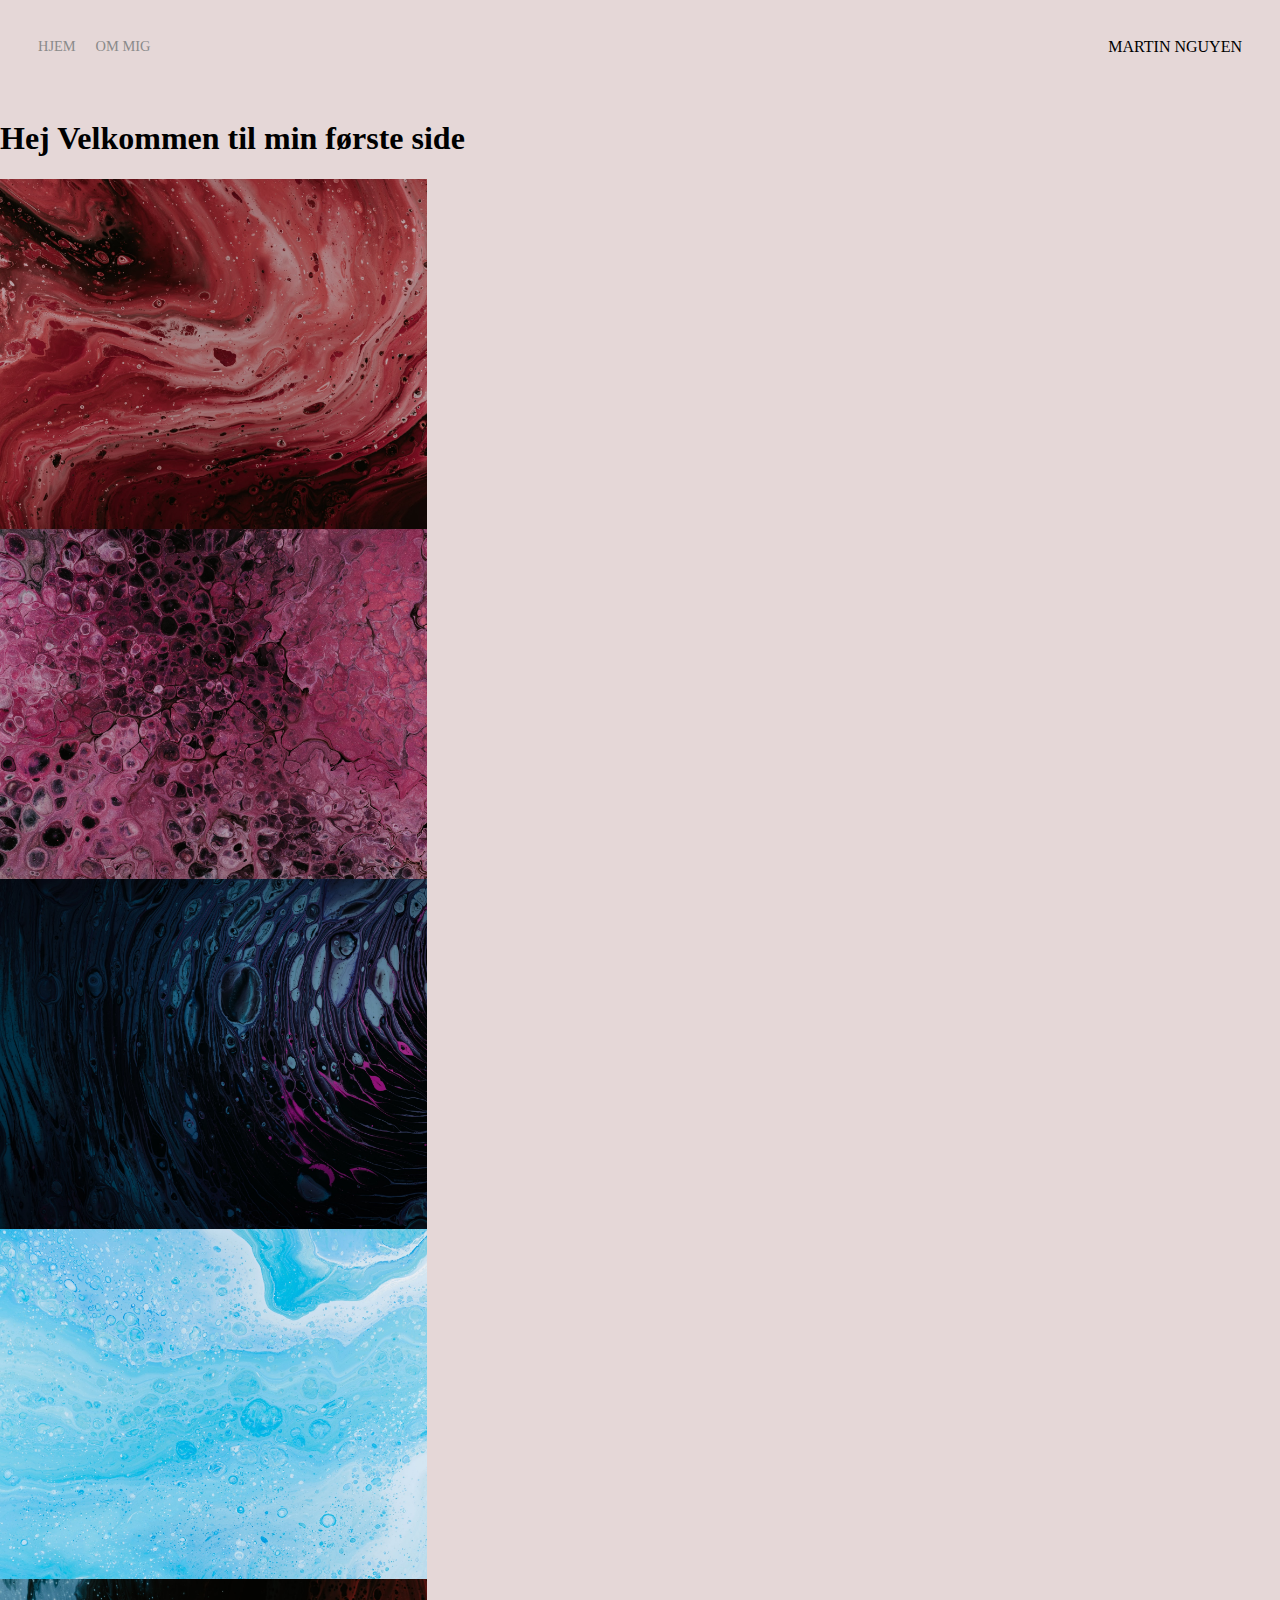
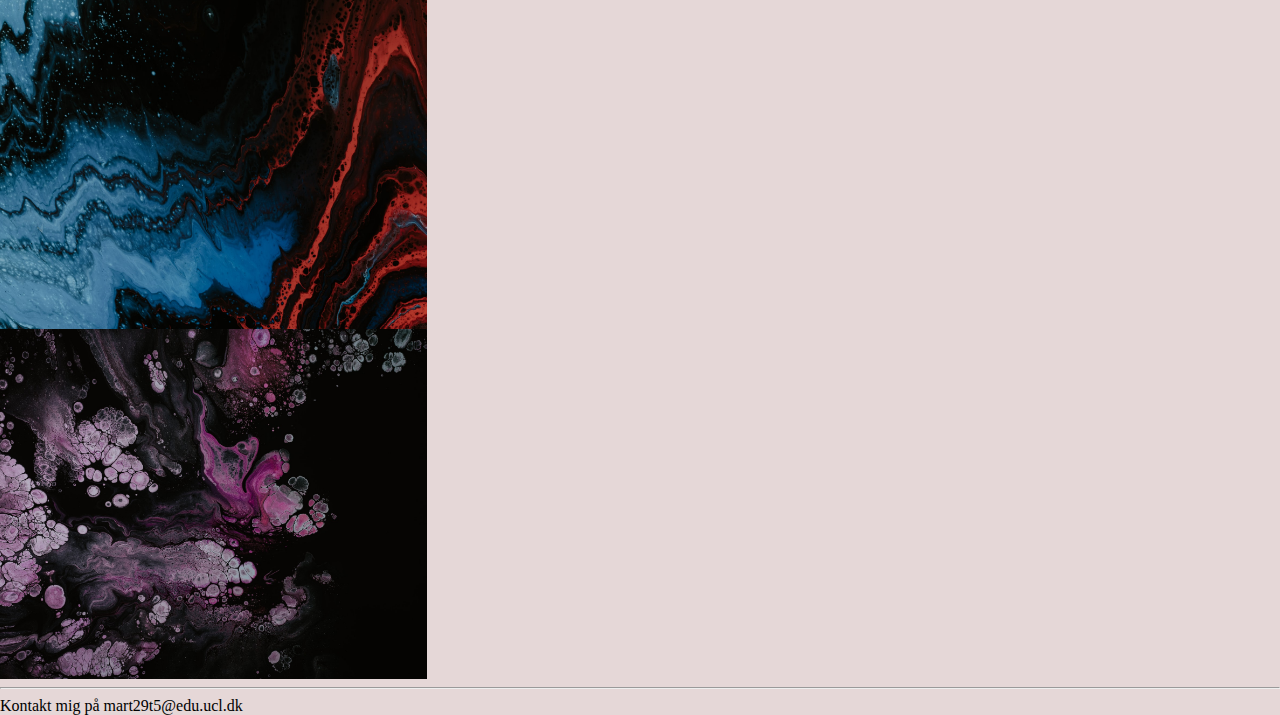
<file: index.html>
<!doctype html>
<html>
<head>
	<meta charset="utf-8">
	<title>TuLanng</title>
	<link rel="stylesheet" href="cssafl.css">
</head>
<body bgcolor="#e5d7d7"
<body>
	<div class="header">
		<div class="nav-wrapper">
			<div class="venstre-side">
				<div class="nav-link-wrapper">
					<a href="index.html">hjem</a>
				</div>
				
				<div class="nav-link-wrapper">
					<a href="Ommig.html">om mig</a>
				</div>

			
			</div>
			
			<div class="Højre-side">
				<div class="brand">
					<div>MARTIN NGUYEN</div>
				</div>
			</div>
		</div>
		
<h1>Hej Velkommen til min første side</h1>
		
		<div class="indhold-wrapper">
		  	<div class="items-wrapper">
			
				<div class="item-wrapper">
					<center><div class="indhold-billeder-baggrund" style="background-image:url(Billeder/billed1.jpg)"></div></center>
				
					
				</div>	 
			</div>
			
				
			
		</div>
		
		<div class="indhold-wrapper">
		  	<div class="items-wrapper">
			
				<div class="item-wrapper">
					<div class="indhold-billeder-baggrund" style="background-image:url(Billeder/billed2.jpg)"></div>
				
					
				</div>	 
			</div>
			
				
			
		</div>
		
		<div class="indhold-wrapper">
		  	<div class="items-wrapper">
			
				<div class="item-wrapper">
					<div class="indhold-billeder-baggrund" style="background-image:url(Billeder/billed3.jpg)"></div>
				
					
				</div>	 
			</div>
			
				
			
		</div>
		
		<div class="indhold-wrapper">
		  	<div class="items-wrapper">
			
				<div class="item-wrapper">
					<div class="indhold-billeder-baggrund" style="background-image:url(Billeder/billed4.jpg)"></div>
				
					
				</div>	 
			</div>
			
				
			
		</div>
		
		<div class="indhold-wrapper">
		  	<div class="items-wrapper">
			
				<div class="item-wrapper">
					<div class="indhold-billeder-baggrund" style="background-image:url(Billeder/billed5.jpg)"></div>
				
					
				</div>	 
			</div>
			
				
			
		</div>
		
		<div class="indhold-wrapper">
		  	<div class="items-wrapper">
			
				<div class="item-wrapper">
					<div class="indhold-billeder-baggrund" style="background-image:url(Billeder/billed6.jpg)"></div>
				
					
				</div>	 
			</div>
			
				
			
		</div>
		
		
	</div>
		 
	<hr>
<footer>Kontakt mig på mart29t5@edu.ucl.dk</footer>
</body>
</html>
</file>
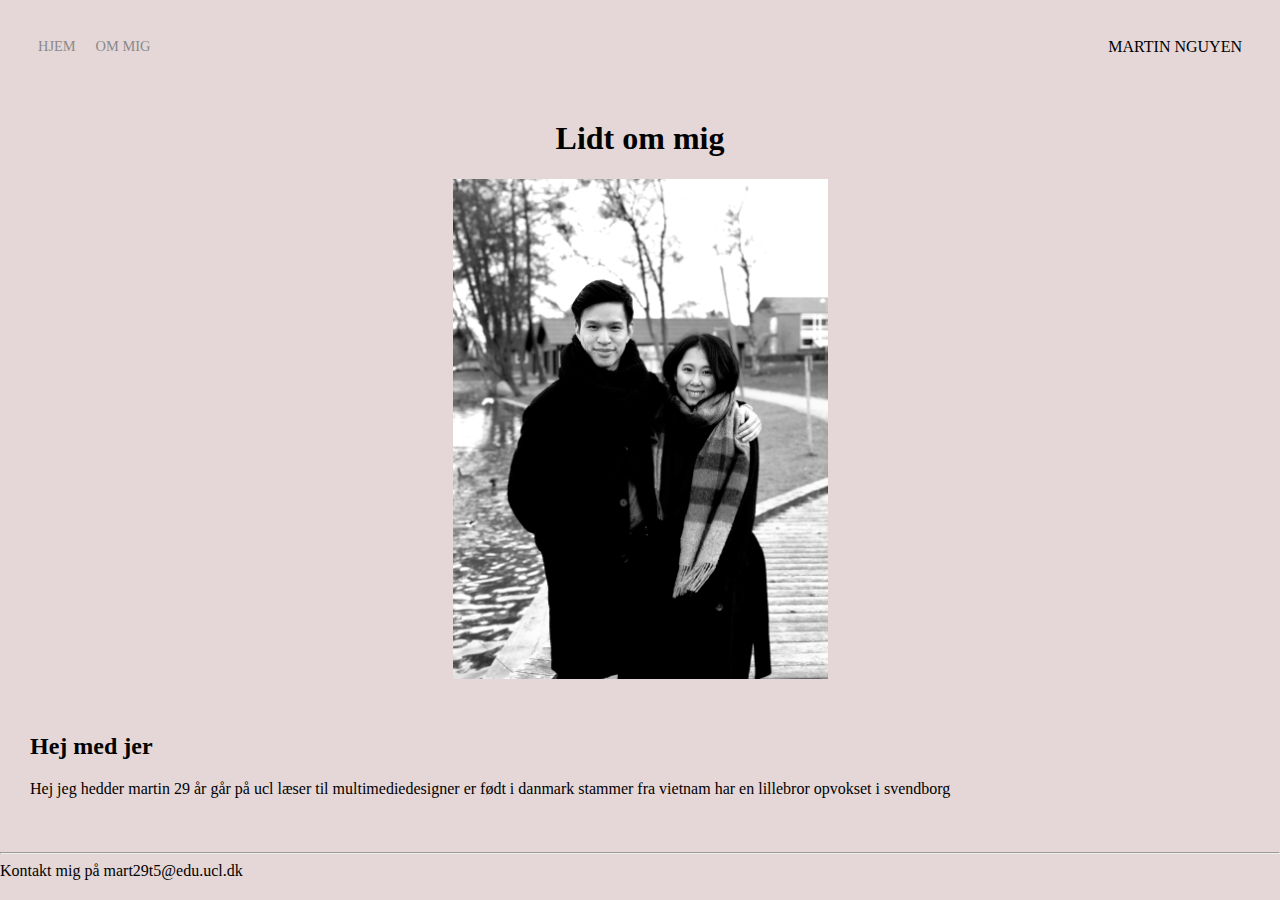
<file: ommig.html>
<!doctype html>
<html>
<head>
	<meta charset="utf-8">
	<title>OmMig</title>
	<link rel="stylesheet" href="cssafl.css">
</head>
<body bgcolor="#e5d7d7"
<body>
	<div class="header">
		<div class="nav-wrapper">
			<div class="venstre-side">
				<div class="nav-link-wrapper">
					<a href="index.html">hjem</a>
				</div>
				
				<div class="nav-link-wrapper">
					<a href="Ommig.html">om mig</a>
				</div>

			
			</div>
			
			<div class="Højre-side">
				<div class="brand">
					<div>MARTIN NGUYEN</div>
				</div>
			</div>
		</div>
		
<center><h1>Lidt om mig</h1></center>		
		
		<div class="indhold-wrapper">
			<div class="two-colum-wrapper">
				<div class="profile-billede-wrapper">
					<center><img src="Billeder/osto.jpg" height="500"></center>
				</div>
				
				<div class="profile-indhold-wrapper">
				<h2> Hej med jer </h2>
					<p>Hej jeg hedder martin 29 år går på ucl læser til multimediedesigner er født i danmark stammer fra vietnam har en lillebror opvokset i svendborg</p>
				</div>
			</div>
		</div>
		
		
	</div>
		 
	<hr>
<footer>Kontakt mig på mart29t5@edu.ucl.dk</footer>
</body>
</html>
</file>
<file: cssafl.css>
@charset "utf-8";
/* master styles */

body {
	margin: 0px; 
}

.header {
	display: grid;
	grid-template-columns: 1fr;
}

/*nav style*/

.nav-wrapper {
	display: flex;
	justify-content: space-between;
	padding: 38px;
}

.venstre-side {
	display: flex;
}

.nav-wrapper > .venstre-side > div {
	margin-right: 20px;
	font-size: 0.9em;
	text-transform: uppercase;
}

.nav-link-wrapper {
	height: 22px;
	border-bottom: 1px solid transparent; 
	transition: border-bottom 0.5s;
		
}

.nav-link-wrapper a {
	color: #8a8a8a;
	text-decoration: none;
	transition: color 0.5s;
}

.nav-link-wrapper:hover {
	border-bottom: 1px solid black;
}

.nav-link-wrapper a:hover {
	color: white;
}

/*billederforside*/

.items-wrapper {
	display: grid;
	grid-template-columns: 1fr 1fr 1fr;
}

.item-wrapper {
	position: relative;
	
}

.indhold-billeder-baggrund {
	height: 350px;
	width: 100%;
	background-size: cover;
	background-position: center;
	background-repeat: no-repeat;
	
}

/* om mig */

.two-colum-wraper {
	display: grid;
	grid-template-columns: 1fr 1fr

}

.profile-billede-wrapper {
	width: 100%;
	
}
	
.profile-indhold-wrapper {
	padding: 30px;
	
}
</file>
